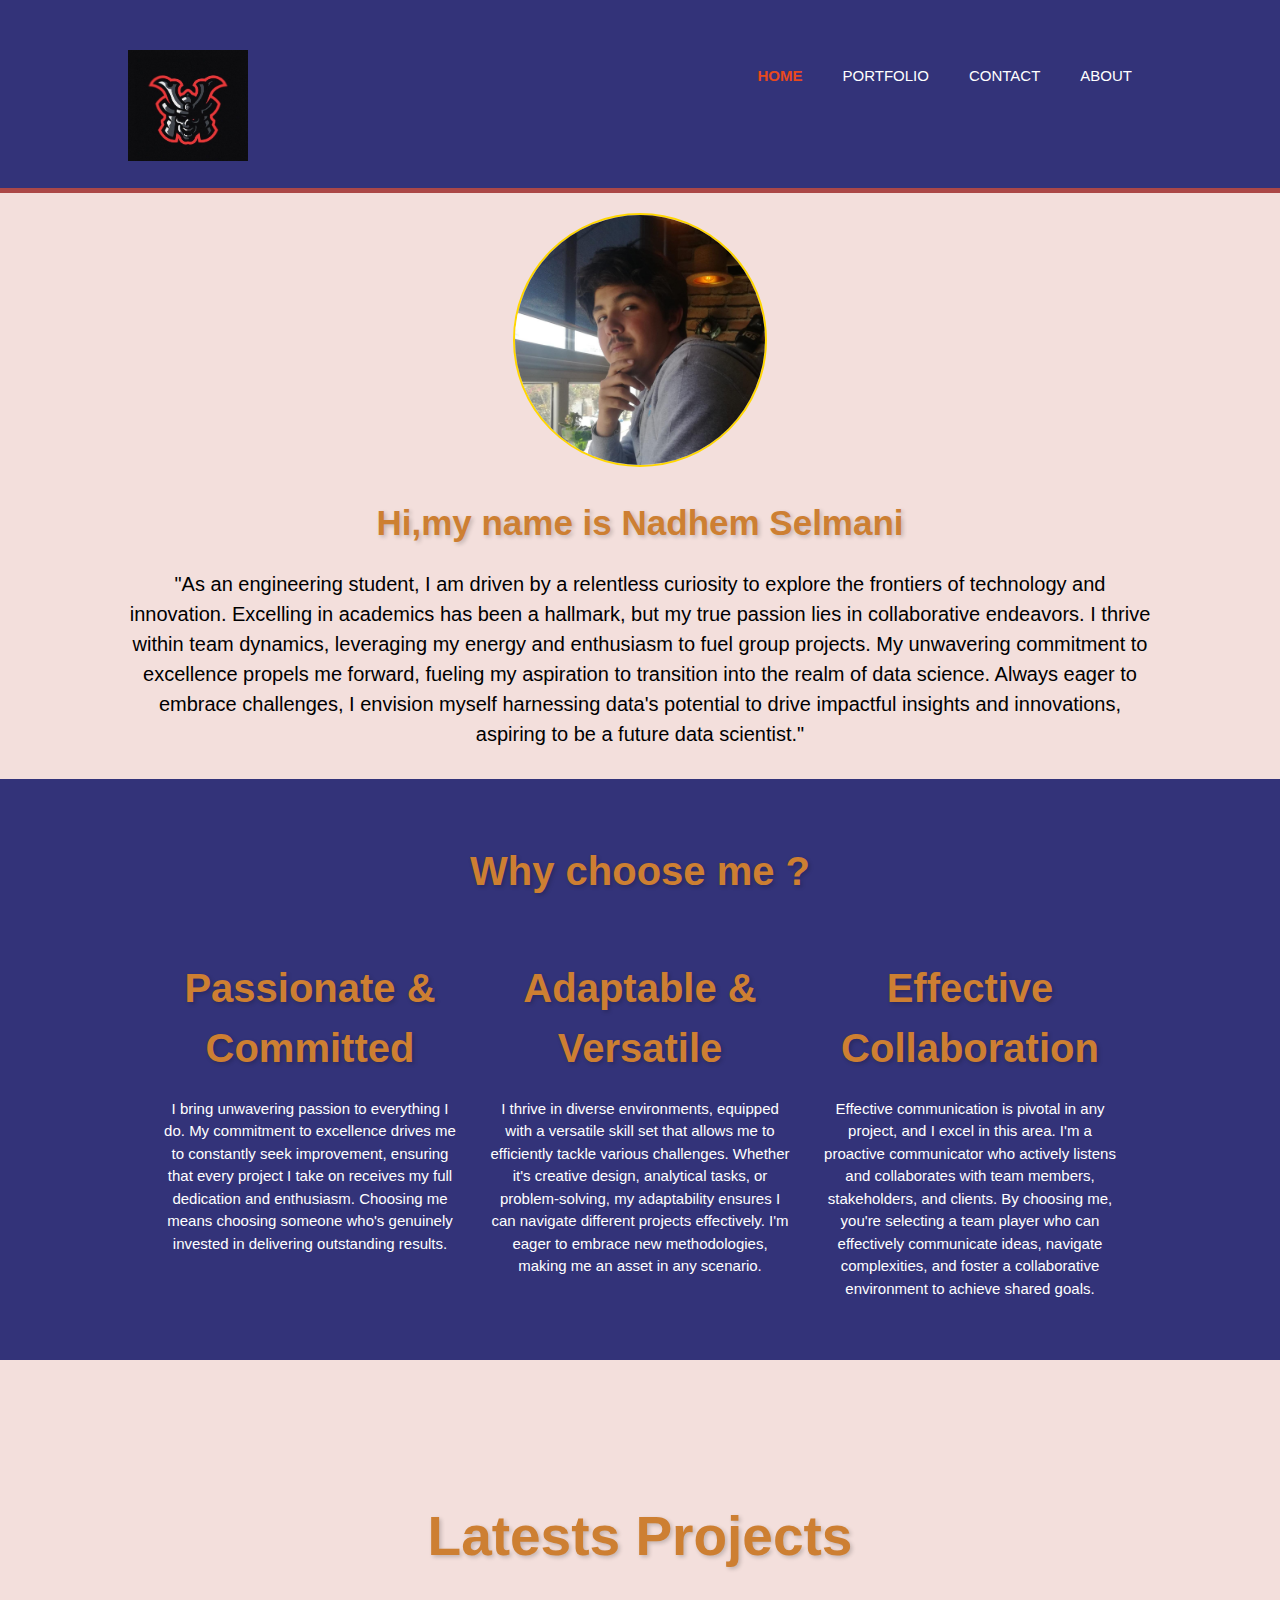
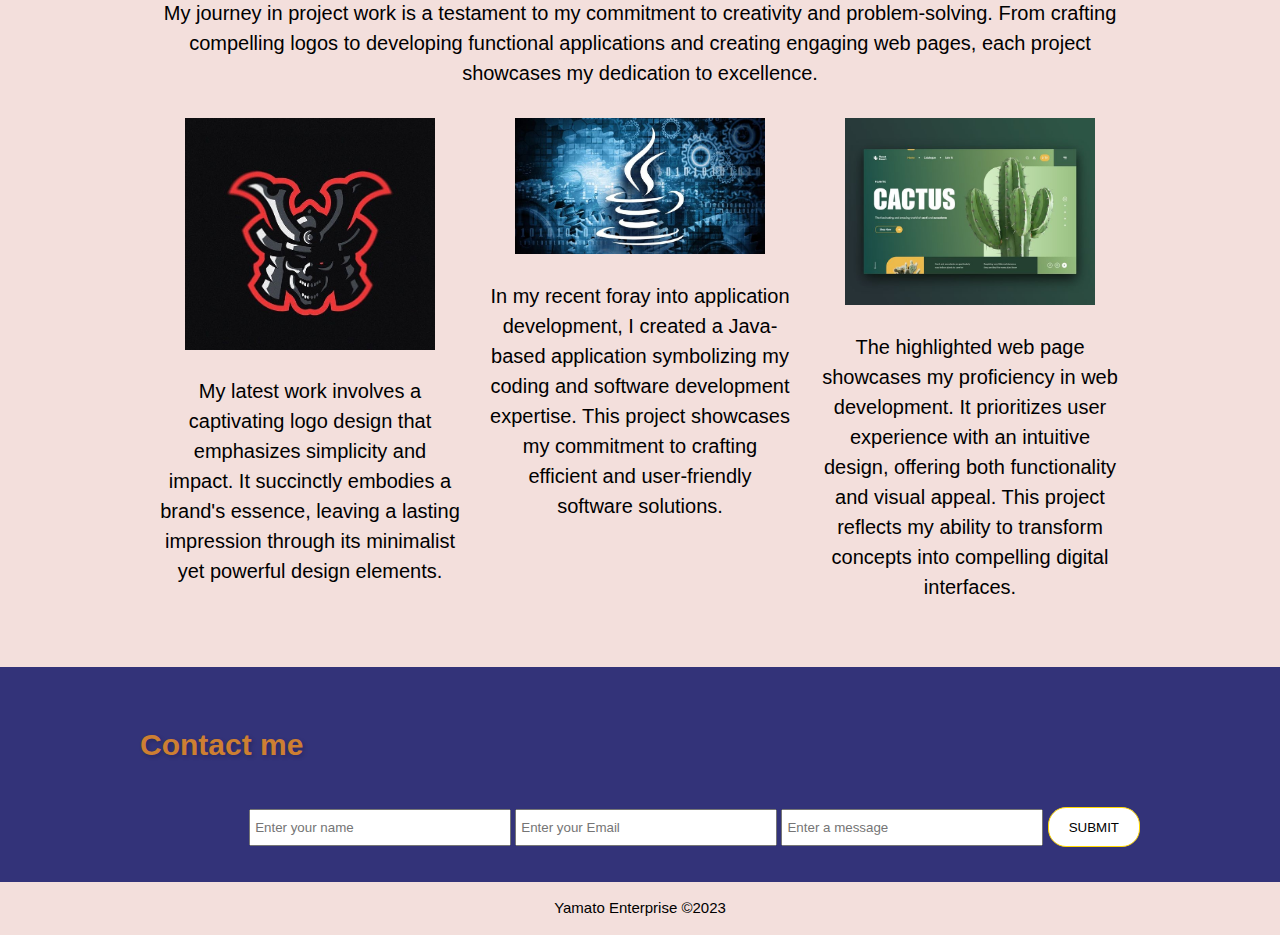
<file: index.html>
<!DOCTYPE html>
<html>


    <head>
        <title>Yamato</title>
        <link rel="stylesheet" href="style.css">
        <meta charset="utf-8">
    </head>


    <body>
        <header>
            <div class="container">
            <div id="Brand">
                <img class="logo" src="img/logo.jpeg" >
            </div>
                <nav>
                    <ul>
                        <li class="top-bar"><a href="index.html" >Home</a></li>
                        <li><a href="#showcase" >Portfolio</a></li>
                        <li><a href="#Contact"  >Contact</a></li>
                        <li><a href="About.html"  >about</a></li>
                    </ul>
                </nav>
            </div>
        </header>


        <section id="presentation">
            <div class="container">
                <div id="personal photo">
                    <img class="circular-img" src="img/me.jpg" >
                </div>
    
                <div>
                    <h1>Hi,my name is Nadhem Selmani</h2>
                    <p>"As an engineering student, I am driven by a relentless curiosity to explore the frontiers of technology and innovation. Excelling in academics has been a hallmark, but my true passion lies in collaborative endeavors. I thrive within team dynamics, leveraging my energy and enthusiasm to fuel group projects. My unwavering commitment to excellence propels me forward, fueling my aspiration to transition into the realm of data science. Always eager to embrace challenges, I envision myself harnessing data's potential to drive impactful insights and innovations, aspiring to be a future data scientist."</p>
                </div>
                
            </div>
        </section>


        <section id="showcase" >
            <div class="container">
                <h1>Why choose me ?</h1>
                <div class="flex">
                    <div class="box">
                        <h1>Passionate & Committed</h1>
                        <p> I bring unwavering passion to everything I do. My commitment to excellence drives me to constantly seek improvement, ensuring that every project I take on receives my full dedication and enthusiasm. Choosing me means choosing someone who's genuinely invested in delivering outstanding results.</p>
                    </div>
                        
                    <div class="box">
                        <h1>Adaptable & Versatile</h1>
                        <p>I thrive in diverse environments, equipped with a versatile skill set that allows me to efficiently tackle various challenges. Whether it's creative design, analytical tasks, or problem-solving, my adaptability ensures I can navigate different projects effectively. I'm eager to embrace new methodologies, making me an asset in any scenario.</p>
                    </div>
    
                    <div class="box">
                        <h1>Effective Collaboration</h1>
                        <p> Effective communication is pivotal in any project, and I excel in this area. I'm a proactive communicator who actively listens and collaborates with team members, stakeholders, and clients. By choosing me, you're selecting a team player who can effectively communicate ideas, navigate complexities, and foster a collaborative environment to achieve shared goals.</p>
                    </div>
                </div>


                
            </div>

        </section>


        <section id="Projects">
            <div class="container">

                <h2>Latests Projects</h2>
                <p>My journey in project work is a testament to my commitment to creativity and problem-solving. From crafting compelling logos to developing functional applications and creating engaging web pages, each project showcases my dedication to excellence.</p>
                

                <div class="flex">
                <div class="box">
                    <img src="img/logo.jpeg" >
                    <p>My latest work involves a captivating logo design that emphasizes simplicity and impact. It succinctly embodies a brand's essence, leaving a lasting impression through its minimalist yet powerful design elements.</p>
                </div>

                <div class="box">
                    <img  src="img/app.jpeg" >
                    <p>In my recent foray into application development, I created a Java-based application symbolizing my coding and software development expertise. This project showcases my commitment to crafting efficient and user-friendly software solutions.</p>
                </div>

                <div class="box">
                    <img src="img/webpage.jpeg" >
                    <p>The highlighted web page showcases my proficiency in web development. It prioritizes user experience with an intuitive design, offering both functionality and visual appeal. This project reflects my ability to transform concepts into compelling digital interfaces.                    </p>
                </div>
                </div>

            </div>
            

        </section>

        <section id="Contact">
            <div class="container">
                <h1>Contact me</h1>
                <form action="">
                    <input type="text" placeholder="Enter your name">
                    <input type="email" placeholder="Enter your Email">
                    <input type="text"  placeholder="Enter a message">
                    <button class="button-1" type="submit">SUBMIT</button>
                </form>
            </div>
        </section>

    </body>
        

    <footer>
        <p>Yamato Enterprise &copy;2023</p>
    </footer>
</html>
</file>
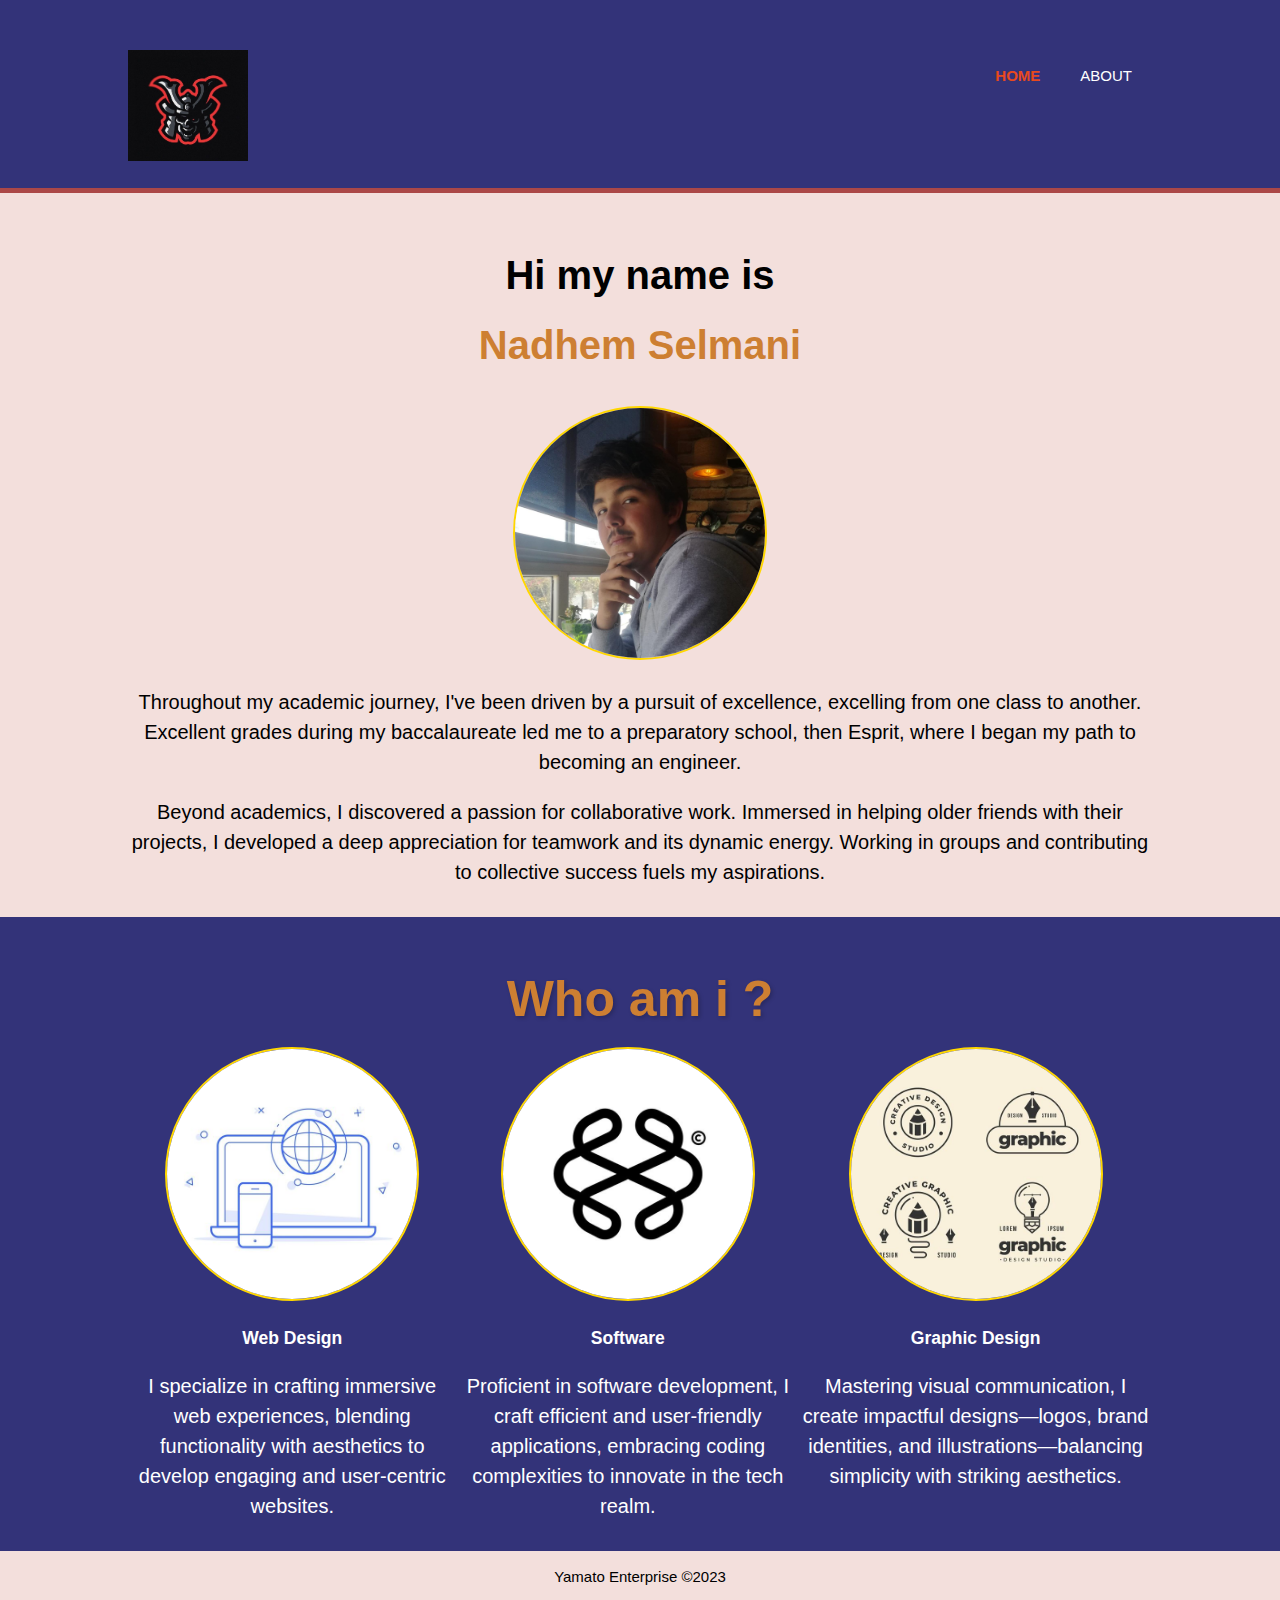
<file: About.html>
<!DOCTYPE html>
<html>


    <head>
        <title>Yamato</title>
        <link rel="stylesheet" href="style.css">
        <meta charset="utf-8">
    </head>


    <body>
        <header>
            <div class="container">
            <div id="Brand">
                <img class="logo" src="img/logo.jpeg" >
            </div>
                <nav>
                    <ul>
                        <li class="top-bar"><a href="index.html" >Home</a></li>
                       
                        <li><a href="About.html"  >about</a></li>
                    </ul>
                </nav>
            </div>
        </header>

        <section id="greeting">
            <div class="container">
                <div>
                    <h1 class="split-lines">
                        <span>Hi my name is</span>
                        <span style="color: #CD7F32;">Nadhem Selmani</span>
                      </h1>
                      
                </div>
                <div><img class="circular-img" src="img/me.jpg" ></div>
                <div>
                    <p>Throughout my academic journey, I've been driven by a pursuit of excellence, excelling from one class to another. Excellent grades during my baccalaureate led me to a preparatory school, then Esprit, where I began my path to becoming an engineer.</p>
                    <p>Beyond academics, I discovered a passion for collaborative work. Immersed in helping older friends with their projects, I developed a deep appreciation for teamwork and its dynamic energy. Working in groups and contributing to collective success fuels my aspirations.</p>
                </div>
            </div>
        </section>

        <section id="myself">
            <div class="container">

            <div>
                <h1>Who am i ?</h1>
            </div>

            <div class="flex">
            <div class="box">
                <div><img class="circular-img" src="img/web design.jpeg" ></div>
                <h3>Web Design</h3>
                <p>I specialize in crafting immersive web experiences, blending functionality with aesthetics to develop engaging and user-centric websites.                </p>
            </div>
            <div class="box">
                <div><img class="circular-img" src="img/soft.jpeg" ></div>
                <h3>Software</h3>
                <p>Proficient in software development, I craft efficient and user-friendly applications, embracing coding complexities to innovate in the tech realm.</p>
            </div>
            <div class="box">
                <div><img class="circular-img" src="img/gr design.jpeg" ></div>
                <h3>Graphic Design</h3>
                <p>Mastering visual communication, I create impactful designs—logos, brand identities, and illustrations—balancing simplicity with striking aesthetics.</p>
            </div>
            </div>
            </div>
        </section>
    </body>
        

    <footer>
        <p>Yamato Enterprise &copy;2023</p>
    </footer>
    </html>
</file>
<file: style.css>
body{
    font-family: Arial, Helvetica, sans-serif;
    font-size: 15px;
    line-height: 1.5;
    padding: 0;
    margin: 0;
    background-color: #F3DFDC;
}
.container{
    width: 80%;
    margin: auto;
    padding: 20px;
    overflow:hidden ;
}

header{
    background-color: rgb(51, 51, 121) ;
    color: #fff ;
    padding-top: 30px;
    min-height: 70px;
    border-bottom: rgb(171, 71, 71) 5px solid;
}

header a {
    color: #fff;
    text-decoration: none;
    text-transform: uppercase;
    font-size: 16 px;
}

header ul {
    margin: 0;
    padding: 0;
    
}

header li {
    display: inline;
    float: left;
    padding: 0 20px;
}

header nav {
    float: right;
    margin-top: 15px;
}

header .highlight , header .top-bar a {
    color: #e8491d;
    font-weight: bold;
}

header a:hover {
    color: yellow ;
    font-weight: bold;
}

header #Brand {
    float: left;
}

#presentation {
    min-height: 400px;
    text-align: center;
    color: rgb(0, 0, 0);
}

#presentation h1 {
    font-size: 35px;
    font-weight: bold;
    margin-bottom: 15px;
    color: #CD7F32;
    text-shadow: 2px 2px 4px rgba(0, 0, 0, 0.2);

}

#presentation p {
    font-size: 20px;
    margin-bottom: 10px;
}


#showcase {
    padding: 15px;
    color: #fff;
    background-color: rgb(51, 51, 121);
}

#showcase h1 {
    font-size: 40px;
    font-weight: bold;
    margin-bottom: 20px;
    text-align: center;
    color: #CD7F32;
    text-shadow: 2px 2px 4px rgba(0, 0, 0, 0.2);
}

#showcase .box {
    float: left;
    padding: 10px;
    width: 30%;
    text-align: center;
}

#Projects {
    margin: 15px;
}

#Projects .box{
    float: left;
    padding: 10px;
    width: 30%;
    text-align: center;
}
#Projects h2 {
    margin-top: 100px;
    margin-bottom: 10px;
    font-size: 55px;
    text-align: center;
    color: #CD7F32;
    text-shadow: 2px 2px 4px rgba(0, 0, 0, 0.2);
}

#Projects p {
    font-size: 20px;
    text-align: center;
}

#Contact {
    padding: 15px;
    color: #fff;
    background-color: rgb(51, 51, 121);
} 

#Contact h1 {
    float: left;
    color: #CD7F32;
    text-shadow: 2px 2px 4px rgba(0, 0, 0, 0.2);
}

#Contact form {
    float: right;
    margin-top: 20px;
}
#Contact input[type="email"] {
    padding: 4px;
    height: 25px;
    width: 250px;
}
#Contact input[type="text"] {
    padding: 4px;
    height: 25px;
    width: 250px;
}

.button-1 {
    height: 40px;
    background-color: #fff;
    border-color: gold;
    border-style: solid;
    border-width: 1px;
    border-radius: 18px;
    padding: 0 20px;
    color: black;
    cursor: pointer;
    transition: background-color 1s , color 1s;

}
.button-1:hover {
    background-color: #e8491d;
    color: gold;
}

.button-1:active {
    opacity: 0.5;
}


footer p {
    text-align: center;
}

#myself {
    min-height: 400px;
    text-align: center;
    color: #fff ;
    background-color: rgb(51, 51, 121);
}

#myself h1 {
    margin-top: 25px;
    margin-bottom: 10px;
    font-size: 50px;
    color: #CD7F32;
    text-shadow: 2px 2px 4px rgba(0, 0, 0, 0.2);
    text-align: center;
}

.flex {
    display: flex;
    justify-content: space-evenly;
}
 #greeting {
    min-height: 400px;
    text-align: center;
    color: rgb(0, 0, 0);
 }

 #greeting h1.split-lines {
    display: flex;
    flex-direction: column;
    align-items: center;
    text-align: center;
    font-size: 40px;
   
  }
  
  #greeting h1.split-lines span {
    margin: 5px 0;
  }

 
html {
    scroll-behavior: smooth;
  }



  .logo {
    width: 120px;
    
  }

  #Projects img {
    width: 250px;
  }

  .circular-img {
    width: 250px; 
    height: 250px; 
    border-radius: 50%; 
    object-fit: cover; 
    border: 2px solid gold; 
  }

  #myself p {
    font-size: 20px;
    margin-bottom: 10px;
    
}

#greeting p {
    font-size: 20px;
    margin-bottom: 10px;
}
</file>
